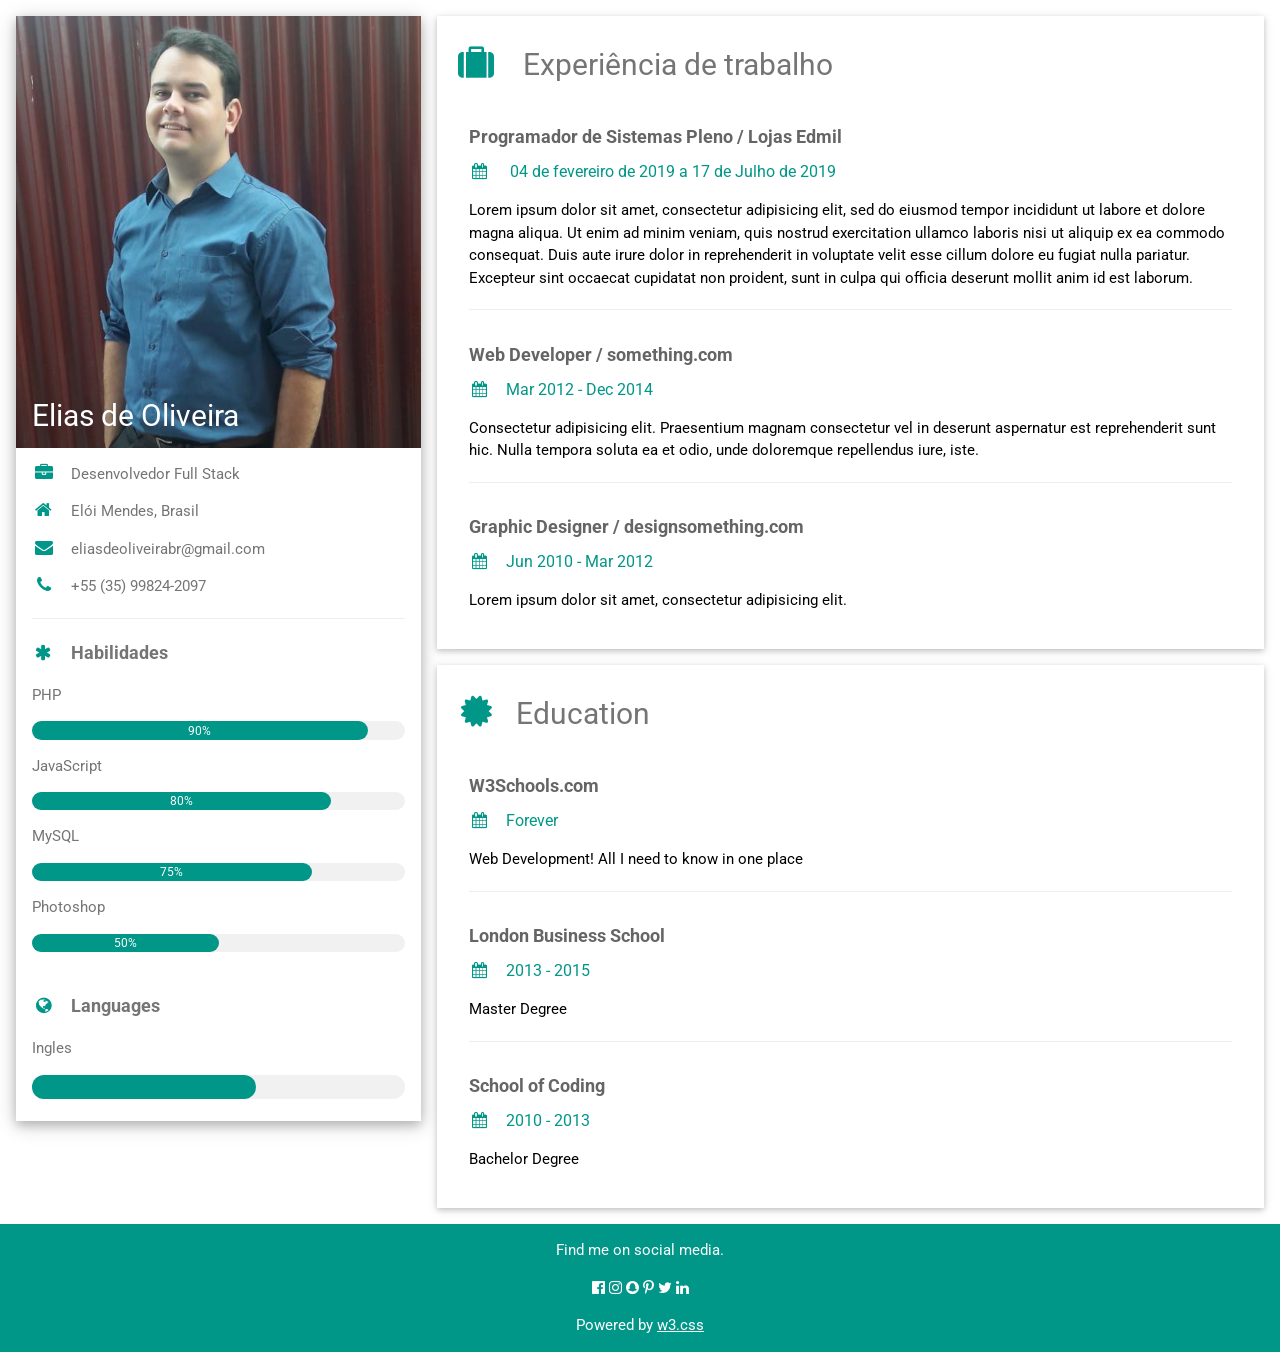
<file: index1.html>
<!DOCTYPE html>
<html lang="pt-br">
<title>Elias de Oliveira</title>
<meta charset="UTF-8">
<meta name="viewport" content="width=device-width, initial-scale=1">
<link rel="stylesheet" href="https://www.w3schools.com/w3css/4/w3.css">
<link rel='stylesheet' href='https://fonts.googleapis.com/css?family=Roboto'>
<link rel="stylesheet" href="https://cdnjs.cloudflare.com/ajax/libs/font-awesome/4.7.0/css/font-awesome.min.css">
<style>
html,body,h1,h2,h3,h4,h5,h6 {font-family: "Roboto", sans-serif}
</style>
<body class="w3-light-white">

<!-- Page Container -->
<div class="w3-content w3-margin-top" style="max-width:1400px;">

  <!-- The Grid -->
  <div class="w3-row-padding">
  
    <!-- Left Column -->
    <div class="w3-third">
    
      <div class="w3-white w3-text-grey w3-card-4">
        <div class="w3-display-container">
          <img src="assets/perfil.jpg" style="width:100%" alt="Avatar">
          <div class="w3-display-bottomleft w3-container w3-text-white">
            <h2>Elias de Oliveira</h2>
          </div>
        </div>
        <div class="w3-container">
          <p><i class="fa fa-briefcase fa-fw w3-margin-right w3-large w3-text-teal"></i>Desenvolvedor Full Stack</p>
          <p><i class="fa fa-home fa-fw w3-margin-right w3-large w3-text-teal"></i>Elói Mendes, Brasil</p>
          <p><i class="fa fa-envelope fa-fw w3-margin-right w3-large w3-text-teal"></i>eliasdeoliveirabr@gmail.com</p>
          <p><i class="fa fa-phone fa-fw w3-margin-right w3-large w3-text-teal"></i>+55 (35) 99824-2097</p>
          <hr>

          <p class="w3-large"><b><i class="fa fa-asterisk fa-fw w3-margin-right w3-text-teal"></i>Habilidades</b></p>
          <p>PHP</p>
          <div class="w3-light-grey w3-round-xlarge w3-small">
            <div class="w3-container w3-center w3-round-xlarge w3-teal" style="width:90%">90%</div>
          </div>
          <p>JavaScript</p>
          <div class="w3-light-grey w3-round-xlarge w3-small">
            <div class="w3-container w3-center w3-round-xlarge w3-teal" style="width:80%">
              <div class="w3-center w3-text-white">80%</div>
            </div>
          </div>
          <p>MySQL</p>
          <div class="w3-light-grey w3-round-xlarge w3-small">
            <div class="w3-container w3-center w3-round-xlarge w3-teal" style="width:75%">75%</div>
          </div>
          <p>Photoshop</p>
          <div class="w3-light-grey w3-round-xlarge w3-small">
            <div class="w3-container w3-center w3-round-xlarge w3-teal" style="width:50%">50%</div>
          </div>
          <br>

          <p class="w3-large w3-text-theme"><b><i class="fa fa-globe fa-fw w3-margin-right w3-text-teal"></i>Languages</b></p>
          <p>Ingles</p>
          <div class="w3-light-grey w3-round-xlarge">
            <div class="w3-round-xlarge w3-teal" style="height:24px;width:60%"></div>
          </div>
          <br>
        </div>
      </div><br>

    <!-- End Left Column -->
    </div>

    <!-- Right Column -->
    <div class="w3-twothird">
    
      <div class="w3-container w3-card w3-white w3-margin-bottom">
        <h2 class="w3-text-grey w3-padding-16"><i class="fa fa-suitcase fa-fw w3-margin-right w3-xxlarge w3-text-teal"></i>
        	Experiência de trabalho
    	</h2>
        <div class="w3-container">
          <h5 class="w3-opacity"><b>Programador de Sistemas Pleno / Lojas Edmil</b></h5>
          <h6 class="w3-text-teal"><i class="fa fa-calendar fa-fw w3-margin-right"></i>
          	04 de fevereiro de 2019 a 17 de Julho de 2019 
          	<!-- - <span class="w3-tag w3-teal w3-round">Current</span> -->
          </h6>
          <p>
            Lorem ipsum dolor sit amet, consectetur adipisicing elit, sed do eiusmod
            tempor incididunt ut labore et dolore magna aliqua. Ut enim ad minim veniam,
            quis nostrud exercitation ullamco laboris nisi ut aliquip ex ea commodo
            consequat. Duis aute irure dolor in reprehenderit in voluptate velit esse
            cillum dolore eu fugiat nulla pariatur. Excepteur sint occaecat cupidatat non
            proident, sunt in culpa qui officia deserunt mollit anim id est laborum.
          </p>
          <hr>
        </div>
        <div class="w3-container">
          <h5 class="w3-opacity"><b>Web Developer / something.com</b></h5>
          <h6 class="w3-text-teal"><i class="fa fa-calendar fa-fw w3-margin-right"></i>Mar 2012 - Dec 2014</h6>
          <p>Consectetur adipisicing elit. Praesentium magnam consectetur vel in deserunt aspernatur est reprehenderit sunt hic. Nulla tempora soluta ea et odio, unde doloremque repellendus iure, iste.</p>
          <hr>
        </div>
        <div class="w3-container">
          <h5 class="w3-opacity"><b>Graphic Designer / designsomething.com</b></h5>
          <h6 class="w3-text-teal"><i class="fa fa-calendar fa-fw w3-margin-right"></i>Jun 2010 - Mar 2012</h6>
          <p>Lorem ipsum dolor sit amet, consectetur adipisicing elit. </p><br>
        </div>
      </div>

      <div class="w3-container w3-card w3-white">
        <h2 class="w3-text-grey w3-padding-16"><i class="fa fa-certificate fa-fw w3-margin-right w3-xxlarge w3-text-teal"></i>Education</h2>
        <div class="w3-container">
          <h5 class="w3-opacity"><b>W3Schools.com</b></h5>
          <h6 class="w3-text-teal"><i class="fa fa-calendar fa-fw w3-margin-right"></i>Forever</h6>
          <p>Web Development! All I need to know in one place</p>
          <hr>
        </div>
        <div class="w3-container">
          <h5 class="w3-opacity"><b>London Business School</b></h5>
          <h6 class="w3-text-teal"><i class="fa fa-calendar fa-fw w3-margin-right"></i>2013 - 2015</h6>
          <p>Master Degree</p>
          <hr>
        </div>
        <div class="w3-container">
          <h5 class="w3-opacity"><b>School of Coding</b></h5>
          <h6 class="w3-text-teal"><i class="fa fa-calendar fa-fw w3-margin-right"></i>2010 - 2013</h6>
          <p>Bachelor Degree</p><br>
        </div>
      </div>

    <!-- End Right Column -->
    </div>
    
  <!-- End Grid -->
  </div>
  
  <!-- End Page Container -->
</div>

<footer class="w3-container w3-teal w3-center w3-margin-top">
  <p>Find me on social media.</p>
  <i class="fa fa-facebook-official w3-hover-opacity"></i>
  <i class="fa fa-instagram w3-hover-opacity"></i>
  <i class="fa fa-snapchat w3-hover-opacity"></i>
  <i class="fa fa-pinterest-p w3-hover-opacity"></i>
  <i class="fa fa-twitter w3-hover-opacity"></i>
  <i class="fa fa-linkedin w3-hover-opacity"></i>
  <p>Powered by <a href="https://www.w3schools.com/w3css/default.asp" target="_blank">w3.css</a></p>
</footer>

</body>
</html>
</file>
